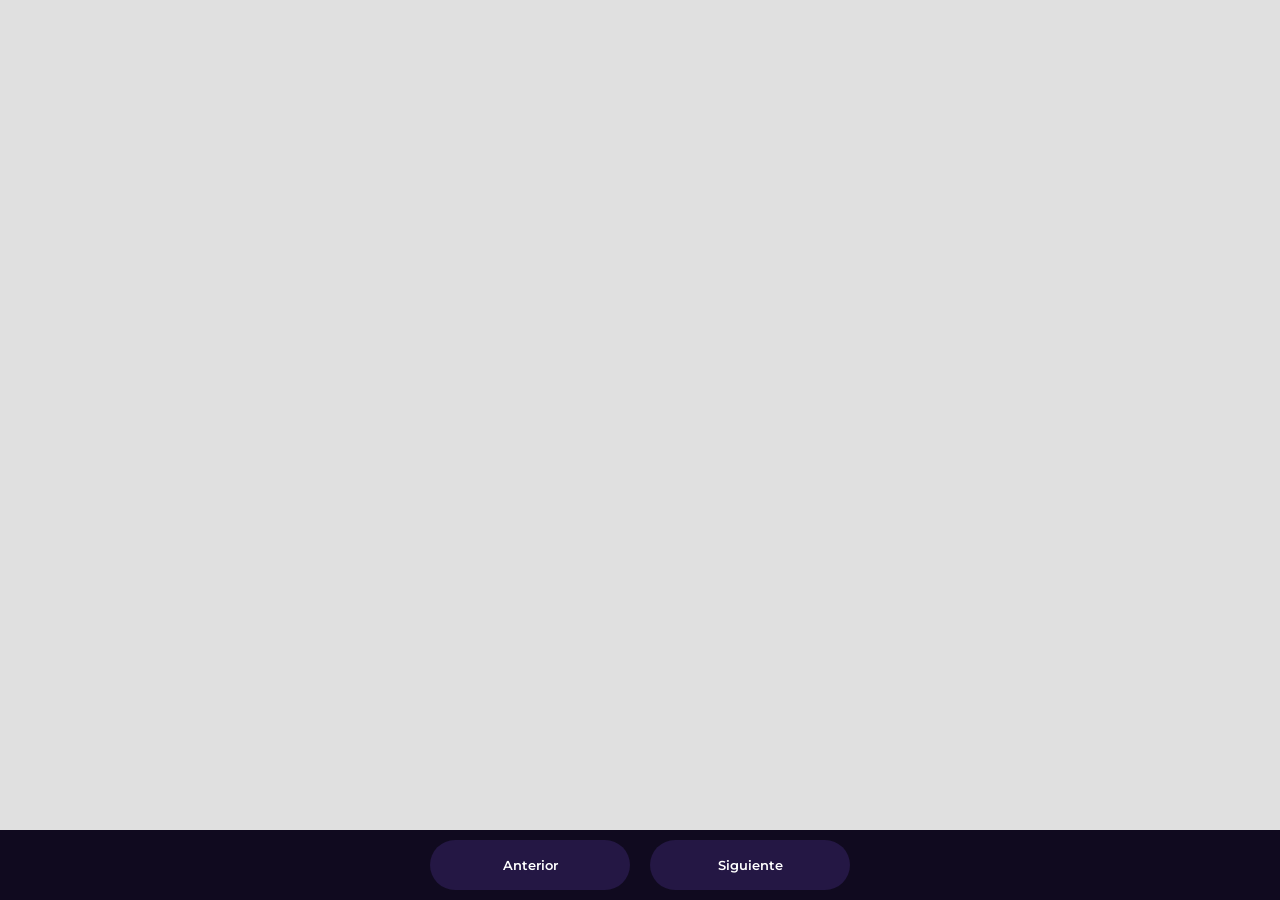
<file: api-js/api-js-peliculas/index.html>
<!DOCTYPE html>
<html lang="en">
<head>
	<meta charset="UTF-8">
	<meta http-equiv="X-UA-Compatible" content="IE=edge">
	<meta name="viewport" content="width=device-width, initial-scale=1.0">
	<link rel="preconnect" href="https://fonts.googleapis.com">
	<link rel="preconnect" href="https://fonts.gstatic.com" crossorigin>
	<link href="https://fonts.googleapis.com/css2?family=Montserrat:wght@600&display=swap" rel="stylesheet">
	<link rel="icon" type="image/x-icon" href="/escritorio.png">
	<link rel="stylesheet" href="estilos.css">
	<title>Sitio de peliculas</title>
</head>
<body>
	<div class="contenedor" id="contenedor"></div>

	<div class="paginacion">
		<button id="btnAnterior">Anterior</button>
		<button id="btnSiguiente">Siguiente</button>
	</div>

	<script src="app.js"></script>
</body>
</html>
</file>
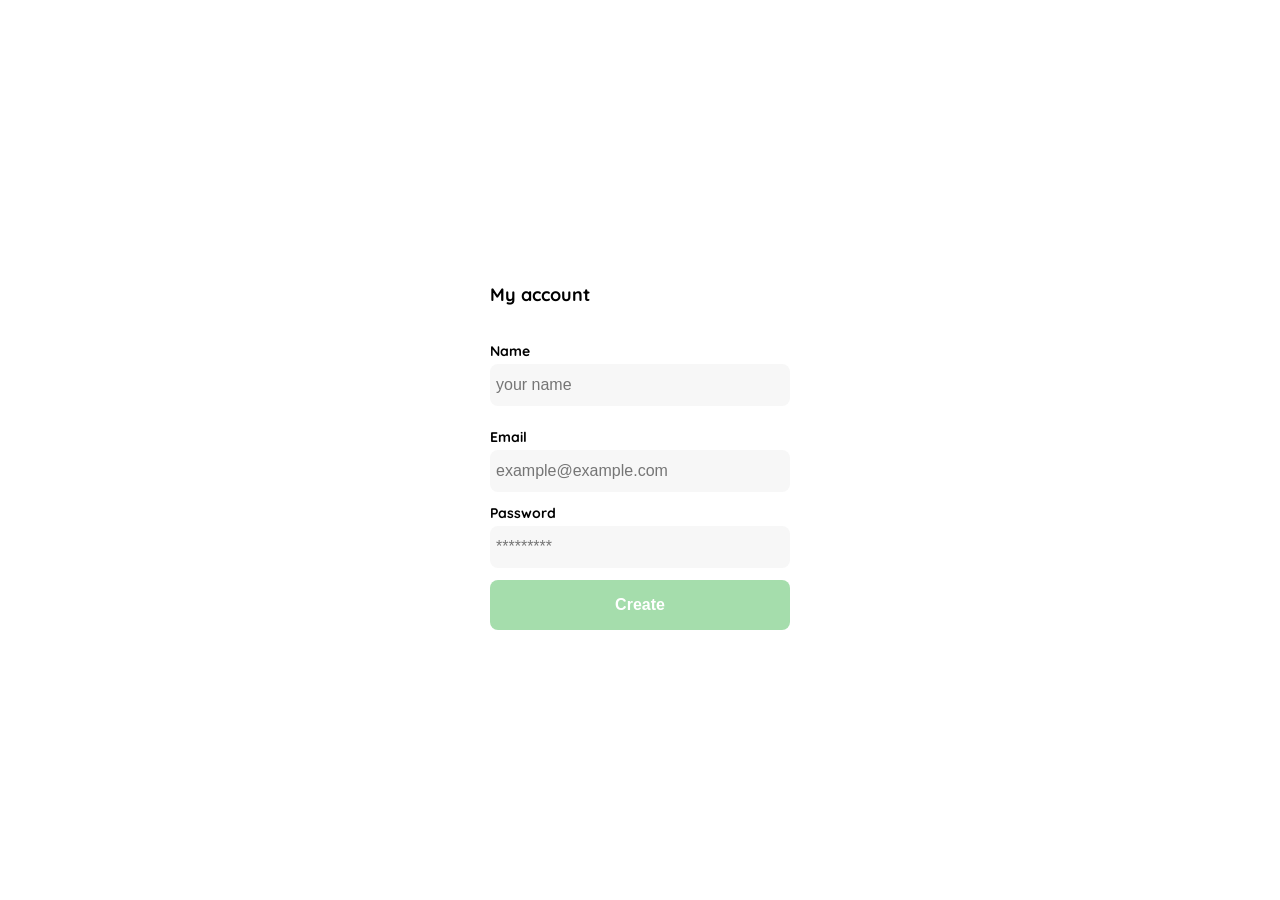
<file: account.html>
<!-- html -->
<!DOCTYPE html> 
<html lang="en">
<head>
    <meta charset="UTF-8">
    <meta http-equiv="X-UA-Compatible" content="IE=edge">
    <meta name="viewport" content="width=device-width, initial-scale=1.0">
    <link rel="preconnect" href="https://fonts.googleapis.com">
    <link rel="preconnect" href="https://fonts.gstatic.com" crossorigin>
    <link href="https://fonts.googleapis.com/css2?family=Quicksand:wght@300;500;700&display=swap" rel="stylesheet"> 
     <title> Document</title>
        <!-- css style tag  -->
     <style>
      :root{
    --white: #FFFFFF;
    --black: #000000;
    --dark: #232830;
    --very-light-pink: #C7C7C7;
    --text-input-field: #F7F7F7;
    --hospital-green: #a5ddac;
    --sm: 14px;
    --md: 16px;
    --lg: 18px;
}
      body{
            margin: 0;
            font-family: 'Quicksand', sans-serif;
        }
.login {
    width: 100%;  
    height: 100vh ;
    display: grid;
   place-items: center;
}
.form-container {
    display: grid;
    grid-template-rows: auto 1fr
    auto;
    width: 300px ;
}
.logo {
    width: 150px;
    margin-bottom: 50px;
    justify-self: center;
    display: none;
}

.title {
    font-size: var(--lg) ; 
    margin-bottom: 36px;
    text-align: start;
    
}

.form{
    display:flex;
    flex-direction:column;
}
.form div{
    display: flex;
    flex-direction: column;
}
.label{
    font-size: var(--sm);
    font-weight: bold;
    margin-bottom: 4px;
}
.input{
    background-color: var(--text-input-field);
    border:none;
    border-radius: 8px;
    height:30px;
    font-size: var(--md);
    padding:6px ;
    margin-bottom: 12px;

}
.input-name,input-email,input-password{
   margin-bottom: 22px;
}
.primary-button{
    background-color:var(--hospital-green);
    border-radius: 8px;
    border:none;
    color:var(--white);
    width: 100%;
    cursor: pointer;
    font-size: var(--md);
font-weight: bold;
height: 50px;
}
.login-botton {
margin-top: 14px;
margin-bottom: 30px;

}
@media (max-width:640px){
    .logo {
        display: block;
        
    }
    .form-container{
        height: 100%;
    }
    .form{
        height: 100%;
        justify-content: space-between;
    }
}

body{
    font-family: 'Quicksand', sans-serif;
}

</style>    
</head>
<!-- html body-->
<body>
     <div class="login">    
     <div class="form-container">
<h1 class="title">My account</h1>
<form action="/" class="form">
    <div>
        <label for="name" class="label">Name</label>
        <input type="text" id="name" placeholder="your name"
        class="input input-name">
    
        <label for="email" class="label">Email</label>
        <input type="text" id="Email" placeholder="example@example.com"
        class="input input-email"> 
        
        <label for="password" class="label">Password</label>
        <input type="password" name="password" id=" new-password" placeholder="*********"
        class="input input-password">
        <input type="submit" value="Create" class="primary-button login-button" >
    
    </div>
    
</form>
        </div>

    </div>
</body>
</html>
</file>
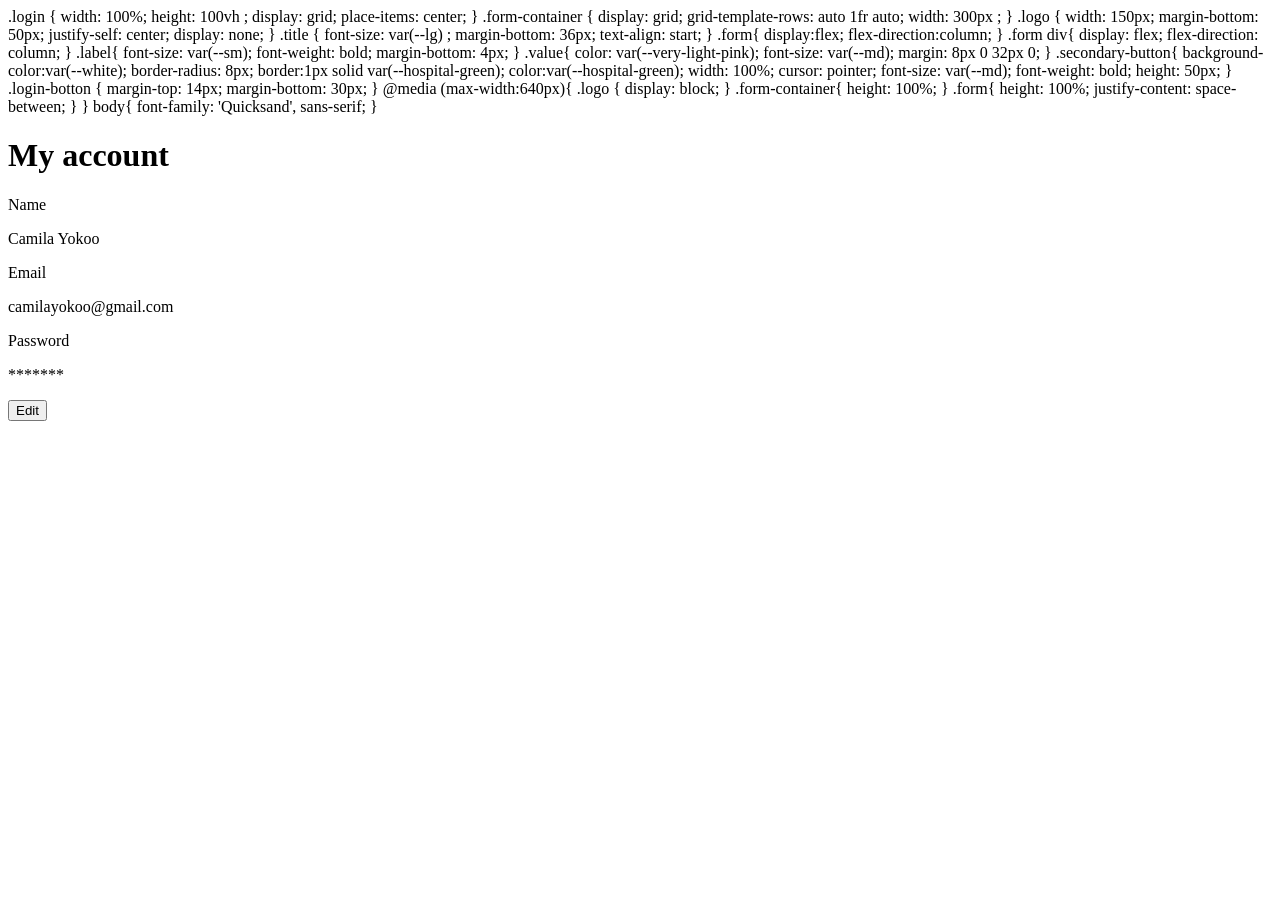
<file: accountedit.html>
<!-- html -->
<!DOCTYPE html> 
<html lang="en">
<head>
    <meta charset="UTF-8">
    <meta http-equiv="X-UA-Compatible" content="IE=edge">
    <meta name="viewport" content="width=device-width, initial-scale=1.0">
    <link rel="preconnect" href="https://fonts.googleapis.com">
    <link rel="preconnect" href="https://fonts.gstatic.com" crossorigin>
    <link href="https://fonts.googleapis.com/css2?family=Quicksand:wght@300;500;700&display=swap" rel="stylesheet"> 
     <title> Document</title>
        <!-- css style tag  -->
    
.login {
    width: 100%;  
    height: 100vh ;
    display: grid;
   place-items: center;
}
.form-container {
    display: grid;
    grid-template-rows: auto 1fr
    auto;
    width: 300px ;
}
.logo {
    width: 150px;
    margin-bottom: 50px;
    justify-self: center;
    display: none;
}

.title {
    font-size: var(--lg) ; 
    margin-bottom: 36px;
    text-align: start;
    
}

.form{
    display:flex;
    flex-direction:column;
}
.form div{
    display: flex;
    flex-direction: column;
}
.label{
    font-size: var(--sm);
    font-weight: bold;
    margin-bottom: 4px;
}
.value{
    color: var(--very-light-pink);
    font-size: var(--md);
    margin: 8px 0 32px 0; 
}
.secondary-button{
    background-color:var(--white);
    border-radius: 8px;
    border:1px solid var(--hospital-green);
    color:var(--hospital-green);
    width: 100%;
    cursor: pointer;
    font-size: var(--md);
font-weight: bold;
height: 50px;
}
.login-botton {
margin-top: 14px;
margin-bottom: 30px;

}
@media (max-width:640px){
    .logo {
        display: block;
        
    }
    .form-container{
        height: 100%;
    }
    .form{
        height: 100%;
        justify-content: space-between;
    }
}

body{
    font-family: 'Quicksand', sans-serif;
}

</style>    
</head>
<!-- html body-->
<body>
     <div class="login">    
     <div class="form-container">
<h1 class="title">My account</h1>
<form action="/" class="form">
    <div>
        <label for="name" class="label">Name</label>
        <p class="value">Camila Yokoo </p>
    
        <label for="email" class="label">Email</label>
        <p class="value" camilayokoo@gmail.com>camilayokoo@gmail.com</p> 
        
        <label for="password" class="label">Password</label>
        <p class="value">*******</p>
        <input type="submit" value="Edit" class="secondary-button login-button" >
    
    </div>
    
</form>
        </div>

    </div>
</body>
</html>
</file>
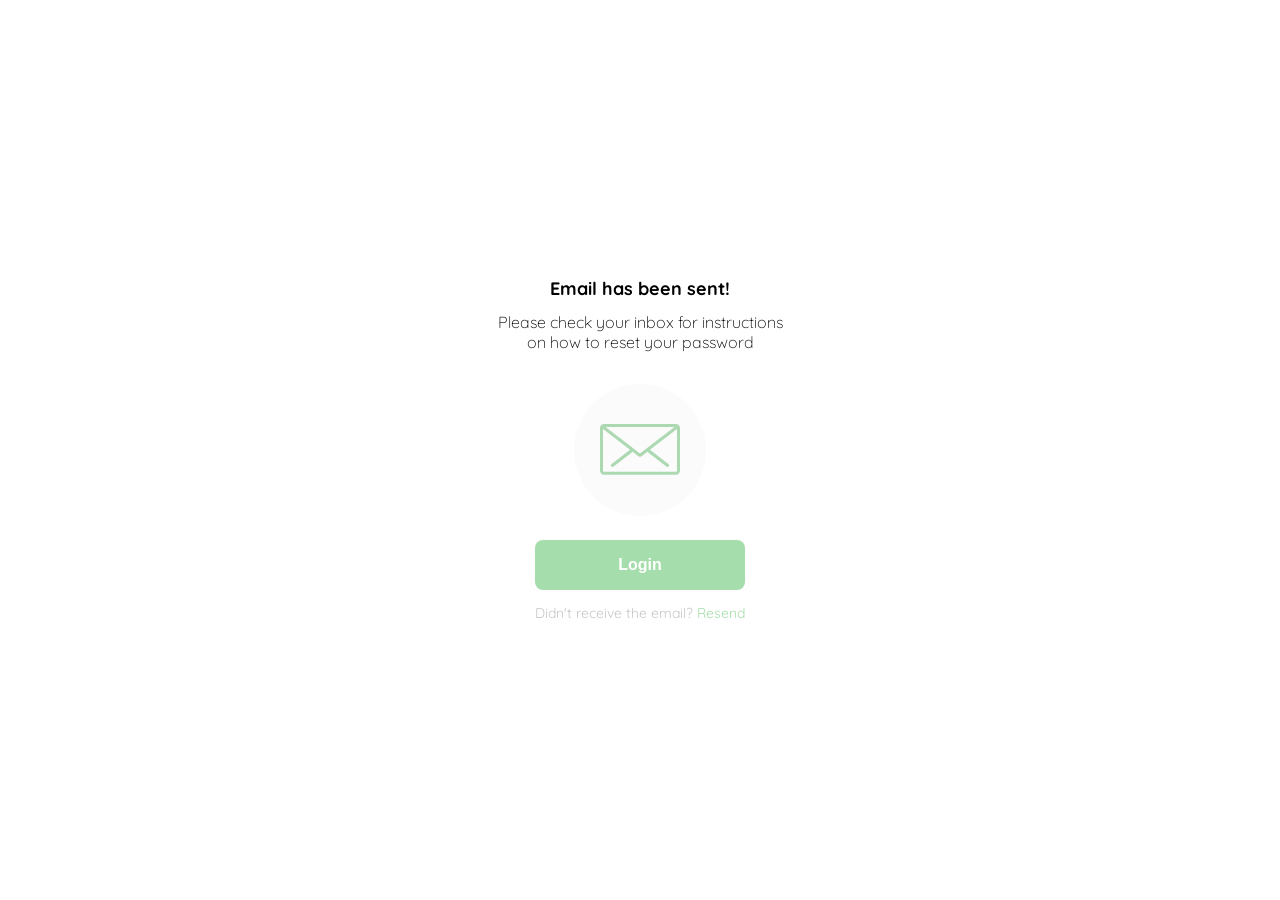
<file: emailsent.html>
<!DOCTYPE html> 
<html lang="en">
<head>
    <meta charset="UTF-8">
    <meta http-equiv="X-UA-Compatible" content="IE=edge">
    <meta name="viewport" content="width=device-width, initial-scale=1.0">
    <link rel="preconnect" href="https://fonts.googleapis.com">
    <link rel="preconnect" href="https://fonts.gstatic.com" crossorigin>
    <link href="https://fonts.googleapis.com/css2?family=Quicksand:wght@300;500;700&display=swap" rel="stylesheet"> 
    <title> Document</title>

   <style>
      :root{
    --white: #FFFFFF;
    --black: #000000;
    --dark: #232830;
    --very-light-pink: #C7C7C7;
    --text-input-field: #f7f7f77f;
    --hospital-green: #a5ddac;
    --sm: 14px;
    --md: 16px;
    --lg: 18px;
}
    
      
      body{
            margin: 0;
            font-family: 'Quicksand', sans-serif;
        }
.login {
    width: 100%;  
    height: 100vh ;
    display: grid;
   place-items: center;
}
.form-container {
    display: grid;
    grid-template-rows: auto 1fr
    auto;
    width: 300px ;
    justify-items: center;
}
.logo {
    width: 150px;
    margin-bottom: 50px;
    justify-self: center;
    display: none;
}

.title {
    font-size: var(--lg) ; 
    margin-bottom: 12px;
    text-align: center;
    
}
.subtitule{
    color: black;
    font-size: var(--md);
    font-weight: 300;
    margin-top: 0;
    margin-bottom: 32px; 
    text-align: center;
}
.email-image{
    width: 132px;
    height: 132px;
    border-radius: 50%;
    background-color: var(--text-input-field);
    display: flex;
    justify-content: center;
    align-items: center;
    margin-bottom: 24px;
}
.email-image img{
    width: 80px;
    
}

.Resend{
font-size: var(--sm);

}
.Resend span{
    color: var(--very-light-pink);
}
.Resend a{
    color: var(--hospital-green);
    text-decoration: none;
}

.primary-button{
    background-color:var(--hospital-green);
    border-radius: 8px;
    border:none;
    color:var(--white);
    width: 100%;
    cursor: pointer;
    font-size: var(--md);
font-weight: bold;
height: 50px;
}
.login-botton {
margin-top: 14px;
margin-bottom: 30px;

}
@media (max-width:640px){
    .logo {
        display: block;
    }
}

body{
    font-family: 'Quicksand', sans-serif;
}
    </style>
</head>
<body>
  <div class="login">    
           <div class="form-container">
<img src="./logos/logo_yard_sale.svg" alt="logo" class="logo">
<h1 class="title">Email has been sent!</h1>
<p class="subtitule">Please check your inbox for instructions on how to reset your password </p>

<div class="email-image">
<img src="/icons/email.svg" alt="email">
</div>
<div>
    <button class="primary-button login-button">Login</button>
<p class="Resend">
    <span>
        Didn't receive the email?
    </span>
    <a href="/">Resend</a>
</p>
</div>
</body>
</html>
</file>
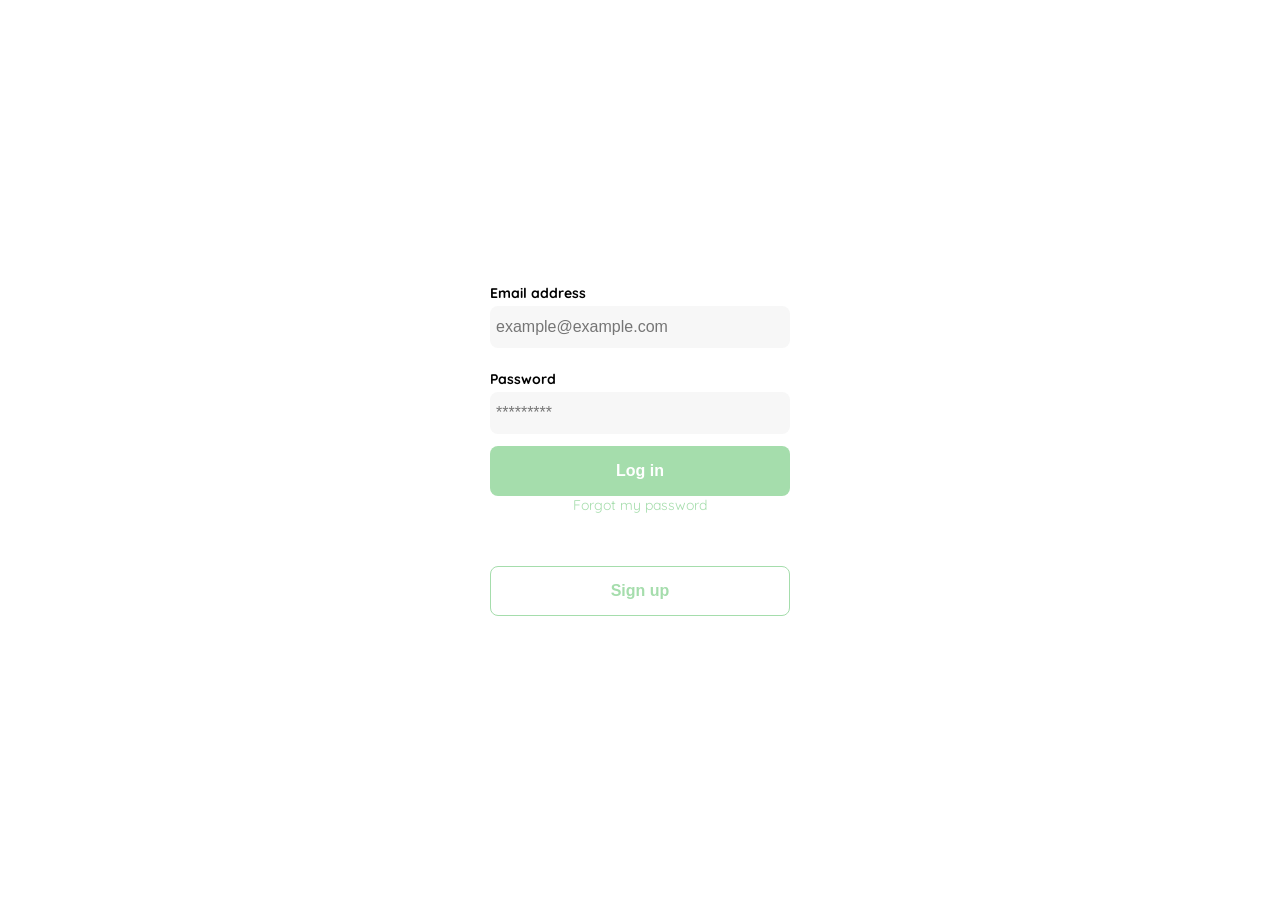
<file: login.html>
<!DOCTYPE html> 
<html lang="en">
<head>
    <meta charset="UTF-8">
    <meta http-equiv="X-UA-Compatible" content="IE=edge">
    <meta name="viewport" content="width=device-width, initial-scale=1.0">
    <link rel="preconnect" href="https://fonts.googleapis.com">
    <link rel="preconnect" href="https://fonts.gstatic.com" crossorigin>
    <link href="https://fonts.googleapis.com/css2?family=Quicksand:wght@300;500;700&display=swap" rel="stylesheet"> 
     <title></title>
        <!-- css style tag  -->
     <style>
      :root{
    --white: #FFFFFF;
    --black: #000000;
    --dark: #232830;
    --very-light-pink: #C7C7C7;
    --text-input-field: #F7F7F7;
    --hospital-green: #a5ddac;
    --sm: 14px;
    --md: 16px;
    --lg: 18px;
}
      body{
            margin: 0;
            font-family: 'Quicksand', sans-serif;
        }
.login {
    width: 100%;  
    height: 100vh ;
    display: grid;
   place-items: center;
}
.form-container {
    display: grid;
    grid-template-rows: auto 1fr
    auto;
    width: 300px ;
}
.logo {
    width: 150px;
    margin-bottom: 50px;
    justify-self: center;
    display: none;
}

.form{
    display:flex;
    flex-direction:column;
}
.form a{
    color: var(--hospital-green);
    font-size: var(--sm);
    text-align: center;
    text-decoration: none;
    margin-bottom: 52px;
}
.label{
    font-size: var(--sm);
    font-weight: bold;
    margin-bottom: 4px;
}
.input{
    background-color: var(--text-input-field);
    border:none;
    border-radius: 8px;
    height:30px;
    font-size: var(--md);
    padding:6px ;
    margin-bottom: 12px;

}
.input-email{
    margin-bottom: 22px;
}
.primary-button{
    background-color:var(--hospital-green);
    border-radius: 8px;
    border:none;
    color:var(--white);
    width: 100%;
    cursor: pointer;
    font-size: var(--md);
    font-weight: bold;
     height: 50px;
}
.login-botton {
margin-top: 14px;
margin-bottom: 30px;

}
.secondary-button{
    background-color:var(--white);
    border-radius: 8px;
    border:1px solid var(--hospital-green);
    color:var(--hospital-green);
    width: 100%;
    cursor: pointer;
    font-size: var(--md);
font-weight: bold;
height: 50px;
}
@media (max-width:640px){
    .logo {
        display: block;
    }
    .secondary-button{
        width: 300px;
        position:absolute;
        bottom: 0;
        margin-bottom: 24px;
    }
}

body{
    font-family: 'Quicksand', sans-serif;
}


</style>    
</head>
<!-- html body-->
<body>
     <div class="login">    
     <div class="form-container">
<img src="./logos/logo_yard_sale.svg" alt="logo" class="logo">

<form action="/" class="form">
    <label for="email" class="label">Email address</label>
    <input type="text"placeholder="example@example.com"
    id="email"
    class="input input-email"> 
    
    
    <label for="password" class="label"> Password</label>
    <input type="password" name="password" id=" new-password" placeholder="*********"
    class="input input-password">
    <input type="submit" value="Log in" class="primary-button login-button" >

    <a href="/">Forgot my password</a>

</form>
<button class="secondary-button signup-button"> Sign up</button>     
</div>

    </div>
</body>
</html>
</file>
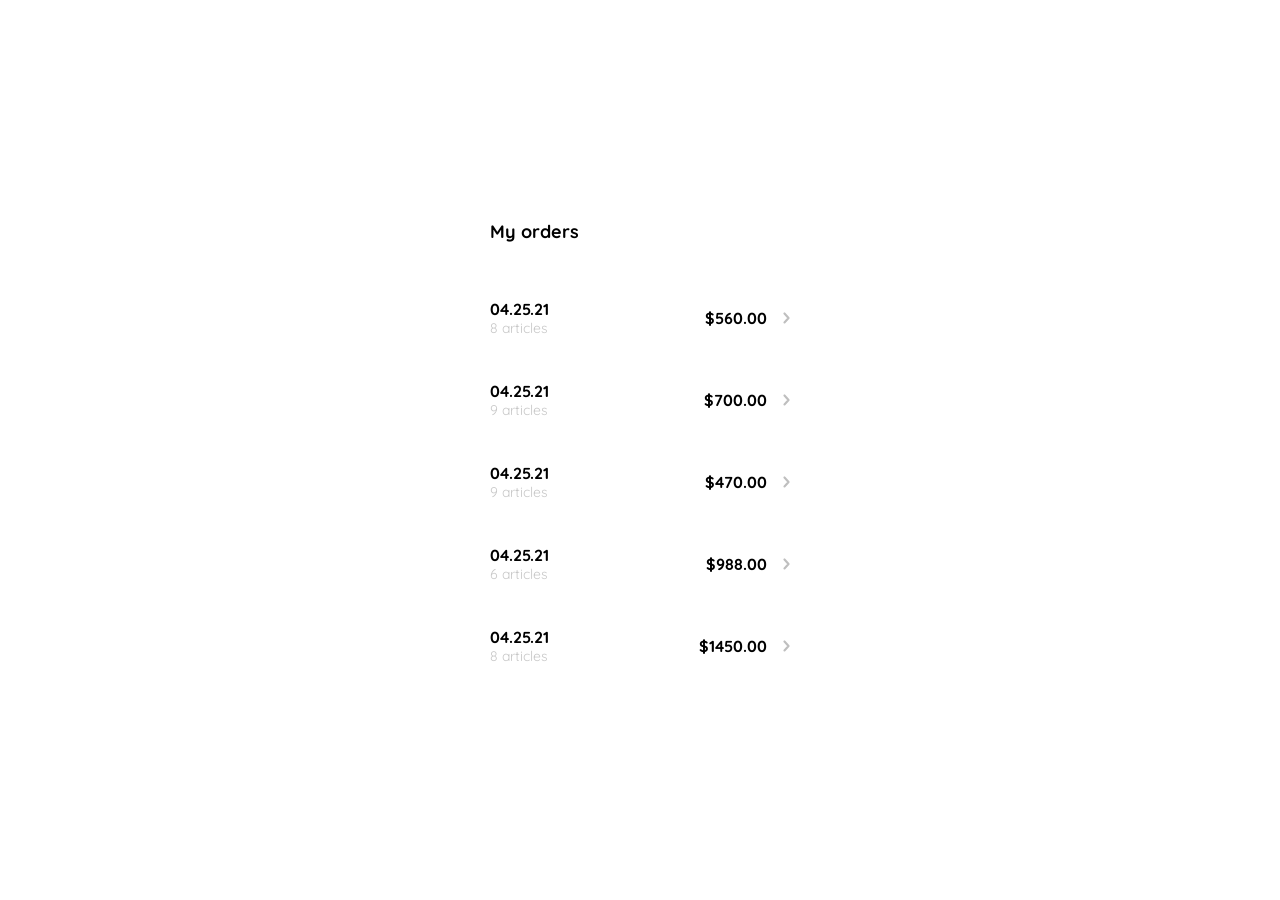
<file: my-orders.html>
<!DOCTYPE html>
<html lang="en">
    <head>
        <meta charset="UTF-8">
        <meta http-equiv="X-UA-Compatible" content="IE=edge">
        <meta name="viewport" content="width=device-width, initial-scale=1.0">
        <link rel="preconnect" href="https://fonts.googleapis.com">
        <link rel="preconnect" href="https://fonts.gstatic.com" crossorigin>
        <link href="https://fonts.googleapis.com/css2?family=Quicksand:wght@300;500;700&display=swap" rel="stylesheet">
        <title> Document</title>
      <style>
          :root {
                --white: #FFFFFF;
                --black: #000000;
                --dark: #232830;
                --very-light-pink: #C7C7C7;
                --text-input-field: #F7F7F7;
                --hospital-green: #a5ddac;
                --sm: 14px;
                --md: 16px;
                --lg: 18px;
          }
      
          body {
                margin: 0;
                font-family: 'Quicksand', sans-serif;
      
              }
              .my-order{
                  width: 100%;
                  height: 100vh;
                  display: grid;
                  place-items: center;
              }
              .title{
                  font-size: var(--lg);
                  margin-bottom: 40px;
              }
              .my-order-container{
                display: grid;
                grid-template-rows: auto 1fr auto;
                width: 300px;
              }
              .my-order-content{
                display: flex;
                flex-direction: column;
              }
              
              .order{
                display: grid;
                grid-template-columns: auto 1fr
                auto;
                gap: 16px;
                align-items: center;
                margin-bottom: 12px;
                border-radius: 8px;
                
              }
              .order p:nth-child(1){
                display: flex;
                flex-direction: column;
              }
              .order p:nth-child(2) {
                text-align: end;
                font-weight: bold;
              }
              .order p span:nth-child(1){
                font-size: var(--md);
                font-weight: bold;
              }
              .order p span:nth-child(2){
                font-size: var(--sm);
                color:var(--very-light-pink);
                
              }
              
              
              
              
              </style>
    </head>
    <body>
      <div class="my-order">
        <div class="my-order-container">
          <h1 class="title">My orders</h1>
    
          <div class="my-order-content">
            <div class="order">
              <p>
                <span>04.25.21</span>
                <span>8 articles</span>
              </p>
              <p>$560.00</p>
              <img src="/icons/flechita.svg" alt="arrow">
            </div>
            <div class="order">
              <p>
                <span>04.25.21</span>
                <span>9 articles</span>
              </p>
              <p>$700.00</p>
              <img src="/icons/flechita.svg" alt="arrow">
            </div>
            <div class="order">
              <p>
                <span>04.25.21</span>
                <span>9 articles</span>
              </p>
              <p>$470.00</p>
              <img src="/icons/flechita.svg" alt="arrow">
            </div>
            <div class="order">
              <p>
                <span>04.25.21</span>
                <span>6 articles</span>
              </p>
              <p>$988.00</p>
              <img src="/icons/flechita.svg" alt="arrow">
            </div>
            <div class="order">
              <p>
                <span>04.25.21</span>
                <span>8 articles</span>
              </p>
              <p>$1450.00</p>
              <img src="/icons/flechita.svg" alt="arrow">
            </div>
           
          </div>
        </div>
      </div>
    </body>
</html>
</file>
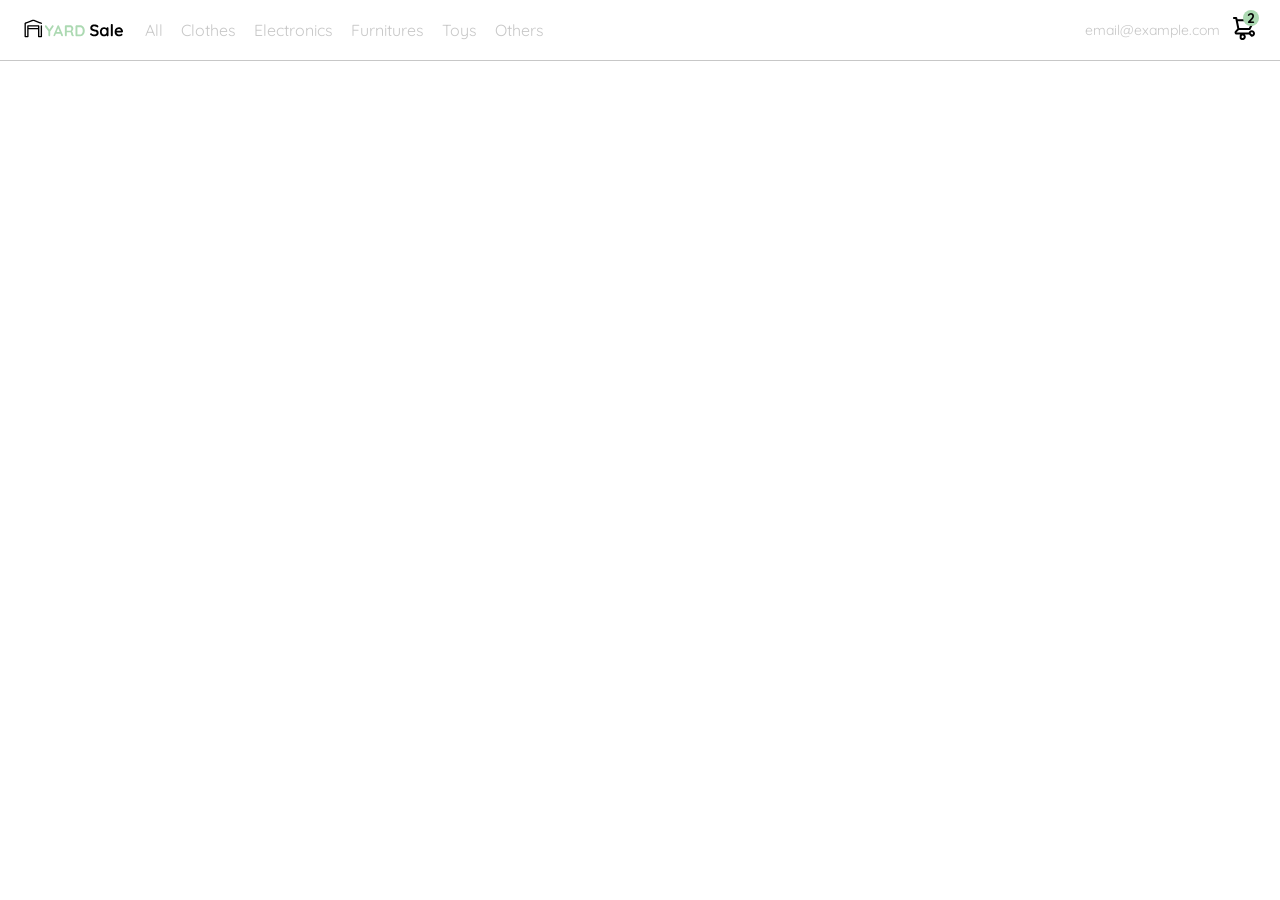
<file: navbar.html>
<!DOCTYPE html>
<html lang="en">
<head>
    <meta charset="UTF-8">
    <meta http-equiv="X-UA-Compatible" content="IE=edge">
     <meta name="viewport" content="width=device-width, initial-scale=1.0">
     <link rel="preconnect" href="https://fonts.googleapis.com">
     <link rel="preconnect" href="https://fonts.gstatic.com" crossorigin>
     <link href="https://fonts.googleapis.com/css2?family=Quicksand:wght@300;500;700&display=swap" rel="stylesheet"> 
     <title>Yard sale nav</title>
     <style>
        :root{
      --white: #FFFFFF;
      --black: #000000;
      --dark: #232830;
      --very-light-pink: #C7C7C7;
      --text-input-field: #F7F7F7;
      --hospital-green: #ACD9B2;
      --sm: 14px;
      --md: 16px;
      --lg: 18px;
    }
     body{
              margin: 0;
              font-family: 'Quicksand', sans-serif;
          }
    nav{
            display: flex;
            justify-content: space-between;
            padding:0  24px;
            border-bottom: 1px solid var(--very-light-pink);
        }
        
         .menu{
         display:none;

          }
          .logo{
              width: 100px;
        
          }
    
          .navbar-left ul,
          .navbar-right ul{
              list-style:none;
              padding: 0;
              margin: 0;
              display: flex;
              align-items: center;
              height: 60px;
          }
         .navbar-left{
             display: flex; 
             
         }
         .navbar-left ul{
            margin-left: 12px;
         }
         .navbar-left ul li a,
         .navbar-right ul li a{
             text-decoration: none;
             color:var(--very-light-pink);
             border:1px solid var(--white);
             padding:8px;
             border-radius: 8px;
         }
         .navbar-left ul li a:hover,
         .navbar-right ul li a:hover{
             border:1px solid var(--hospital-green);
             color:var(--hospital-green);
         }
         .navbar-email{
          color:var(--very-light-pink);
          font-size: var(--sm);
          margin-right: 12px;

         }
         .navbar-shopping-cart{
             position: relative;
         }
         .navbar-shopping-cart div{
             width: 16px;
             height: 16px;
             background-color: var(--hospital-green);
             border-radius: 50%;
             font-size: var(--sm);
             font-weight: bold;
             position: absolute;
             top: -6px;
             right: -3px;
             display: flex;
             justify-content: center;
             align-items: center;
         }
         @media(max-width: 640px){
             .menu{
                 display:block;
             }
             .navbar-left ul{
             display: none;
             }
             .navbar-email{
                 display: none;
             }
           
            }
        
          
          </style>
    </head>


<body>
   <nav>
       <img src="./icons/icon_menu.svg" alt="menu" class="menu">
       <div class="navbar-left">
        <img src="/logos/logo_yard_sale.svg" alt="logo" class="logo">
       <ul>
           <li>
               <a href="/">All</a>
           </li>
           <li>
            <a href="/">Clothes</a>
        </li>
        <li>
            <a href="/">Electronics</a>
        </li>
        <li>
            <a href="/">Furnitures</a>
        </li>
        <li>
            <a href="/">Toys</a>
        </li>
        <li>
            <a href="/">Others</a>
        </li>
        
       </ul>
    </div>
    <div class="navbar-right">
        <ul>
        
            <li class="navbar-email">email@example.com</li>
            <li class="navbar-shopping-cart">
                <img src="./icons/icon_shopping_cart.svg" alt="shopping cart">
                <div>2</div>
            </li> 
     </ul>
    </div>
   
</div>

</nav> 
</body>
</html>
</file>
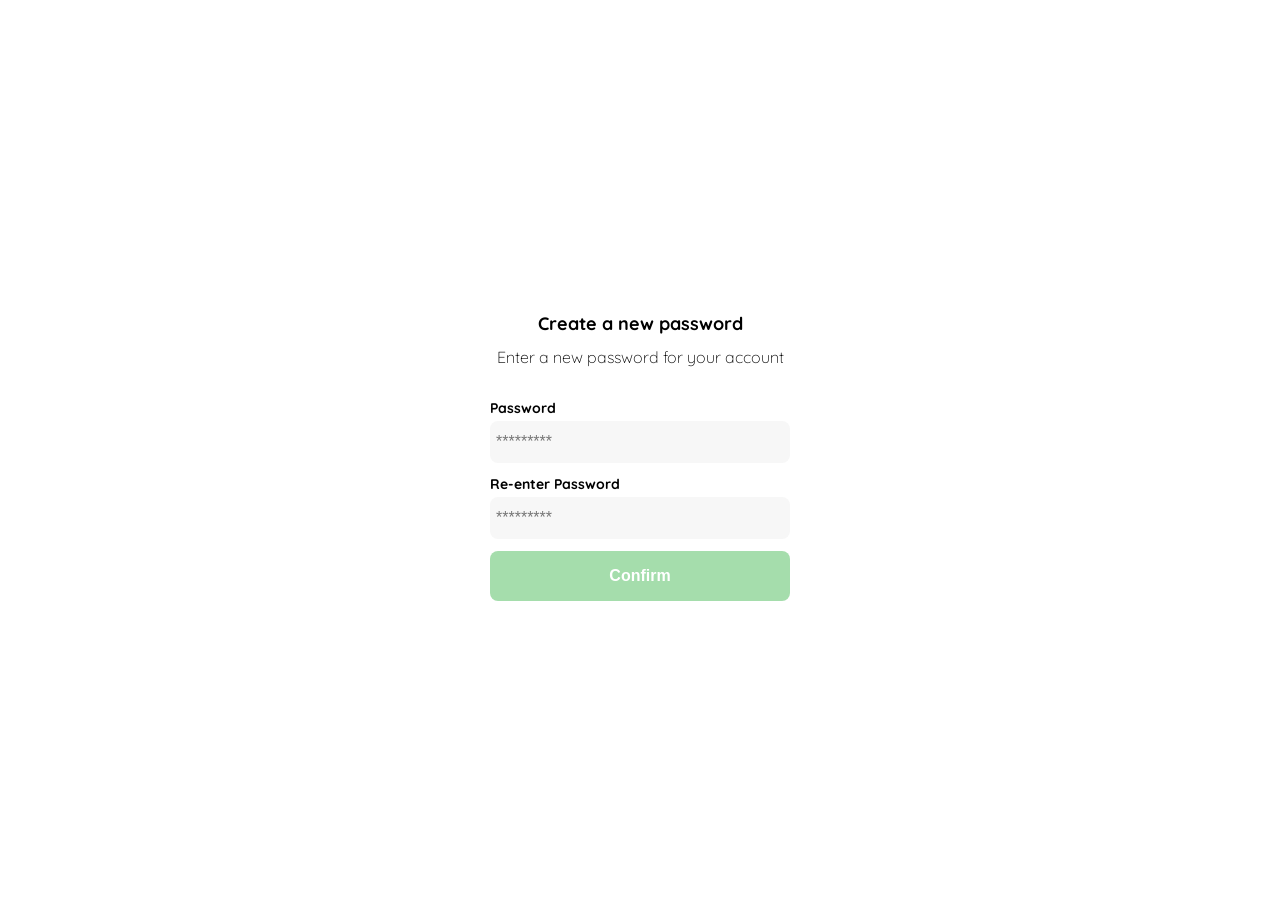
<file: newpassword.html>
<!-- html -->
<!DOCTYPE html> 
<html lang="en">
<head>
    <meta charset="UTF-8">
    <meta http-equiv="X-UA-Compatible" content="IE=edge">
    <meta name="viewport" content="width=device-width, initial-scale=1.0">
    <link rel="preconnect" href="https://fonts.googleapis.com">
    <link rel="preconnect" href="https://fonts.gstatic.com" crossorigin>
    <link href="https://fonts.googleapis.com/css2?family=Quicksand:wght@300;500;700&display=swap" rel="stylesheet"> 
     <title> Registrate</title>
        <!-- css style tag  -->
     <style>
      :root{
    --white: #FFFFFF;
    --black: #000000;
    --dark: #232830;
    --very-light-pink: #C7C7C7;
    --text-input-field: #F7F7F7;
    --hospital-green: #a5ddac;
    --sm: 14px;
    --md: 16px;
    --lg: 18px;
}
      body{
            margin: 0;
            font-family: 'Quicksand', sans-serif;
        }
.login {
    width: 100%;  
    height: 100vh ;
    display: grid;
   place-items: center;
}
.form-container {
    display: grid;
    grid-template-rows: auto 1fr
    auto;
    width: 300px ;
}
.logo {
    width: 150px;
    margin-bottom: 50px;
    justify-self: center;
    display: none;
}

.title {
    font-size: var(--lg) ; 
    margin-bottom: 12px;
    text-align: center;
    
}
.subtitule{
    color: black;
    font-size: var(--md);
    font-weight: 300;
    margin-top: 0;
    margin-bottom: 32px; 
    text-align: center;
}
.form{
    display:flex;
    flex-direction:column;
}
.label{
    font-size: var(--sm);
    font-weight: bold;
    margin-bottom: 4px;
}
.input{
    background-color: var(--text-input-field);
    border:none;
    border-radius: 8px;
    height:30px;
    font-size: var(--md);
    padding:6px ;
    margin-bottom: 12px;

}
.primary-button{
    background-color:var(--hospital-green);
    border-radius: 8px;
    border:none;
    color:var(--white);
    width: 100%;
    cursor: pointer;
    font-size: var(--md);
font-weight: bold;
height: 50px;
}
.login-botton {
margin-top: 14px;
margin-bottom: 30px;

}
@media (max-width:640px){
    .logo {
        display: block;
    }
}

body{
    font-family: 'Quicksand', sans-serif;
}

</style>    
</head>
<!-- html body-->
<body>
     <div class="login">    
     <div class="form-container">
<img src="./logos/logo_yard_sale.svg" alt="logo" class="logo">
<h1 class="title">Create a new password</h1>
<p class="subtitule">Enter a new password for your account </p>
<form action="/" class="form">
    <label for="password" class="label">Password</label>
    <input type="password" name="password" placeholder="*********"
    class="input input-password"> 
    <label for="new-password" class="label"> Re-enter Password</label>
    <input type="password" name="password" id=" new-password" placeholder="*********"
    class="input input-password">
    <input type="submit" value="Confirm" class="primary-button login-button" >

</form>
        </div>

    </div>
</body>
</html>
</file>
<file: api-js/api-js-peliculas/estilos.css>
* {
	margin: 0;
	padding: 0;
	box-sizing: border-box;
}

body {
	font-family: 'Montserrat', sans-serif;
	background: #e0e0e0;
	color: #1d1d1d;
}

.contenedor {
	width: 90%;
	max-width: 1000px;
	margin: 40px auto 100px auto;

	display: grid;
	grid-template-columns: repeat(4, 1fr);
	gap: 40px;
}

.contenedor .pelicula {
	text-align: center;
}

.contenedor .pelicula .titulo {
	font-size: 16px;
	font-weight: 600;
}

.contenedor .pelicula .poster {
	width: 100%;
	margin-bottom: 10px;
	border-radius: 15px;
}

.paginacion {
	position: fixed;
	bottom: 0;
	background: #100a1f;
	width: 100%;
	display: flex;
	justify-content: center;
	gap: 20px;
	padding: 10px;
}

.paginacion button {
	cursor: pointer;
	border: none;
	display: flex;
	align-items: center;
	justify-content: center;
	text-align: center;
	height: 50px;
	width: 200px;
	background: #241744;
	color: #fff;
	border-radius: 100px;
	font-family: 'Montserrat', sans-serif;
	font-weight: 600;
	transition: .3s ease all;
}

.paginacion button:hover {
	background: #137c32;
}
</file>
